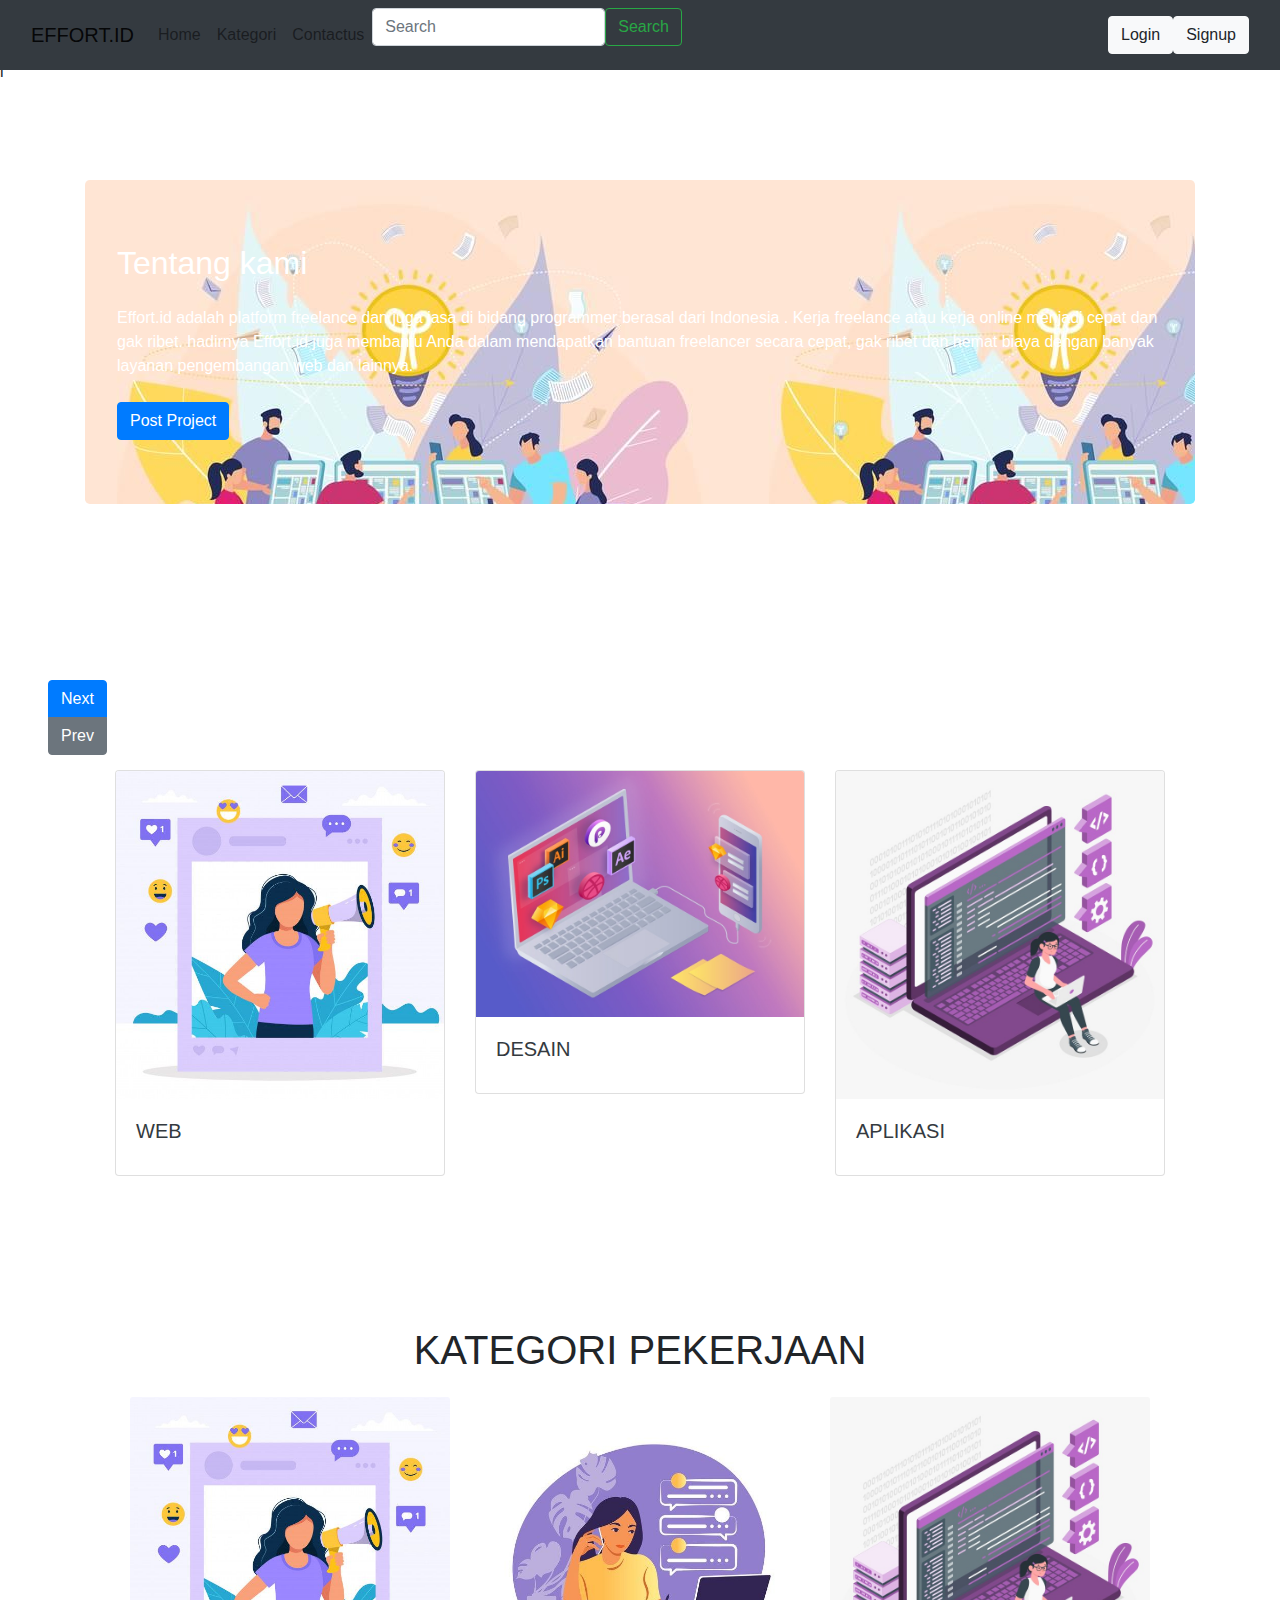
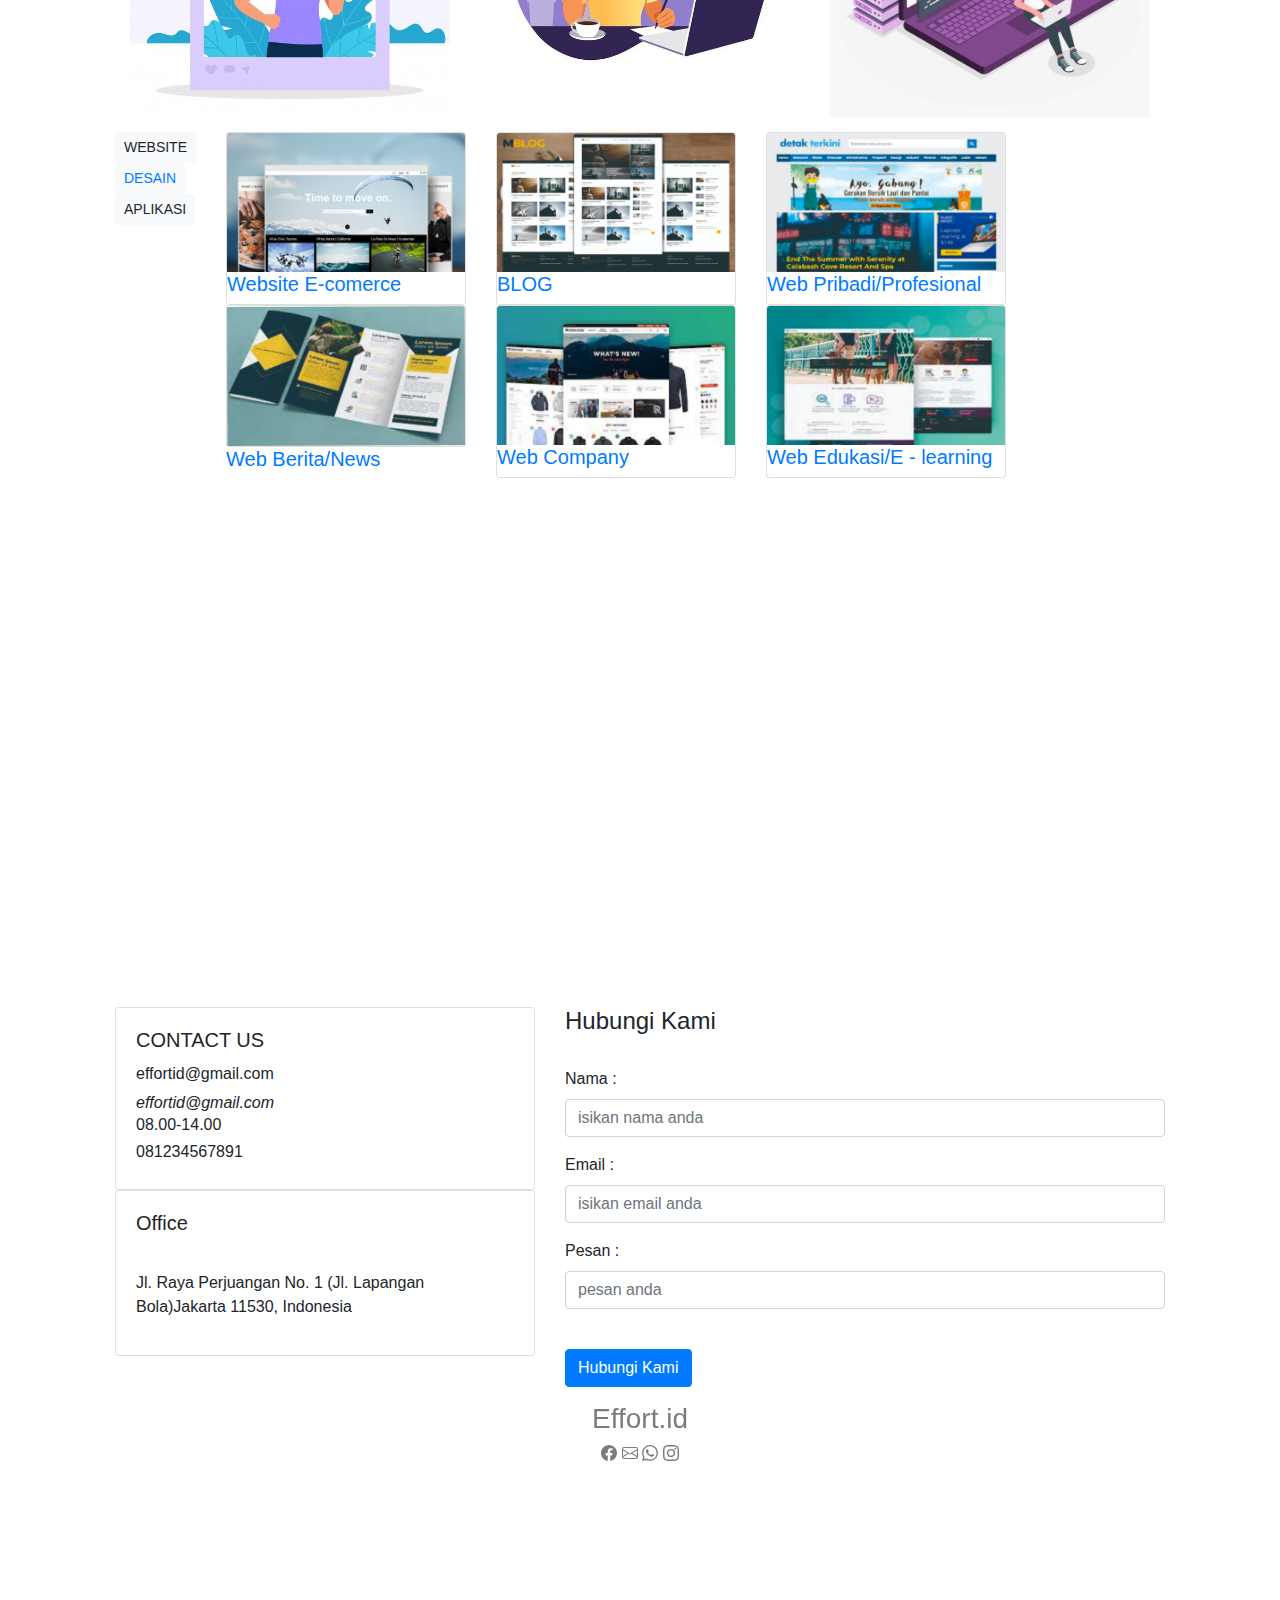
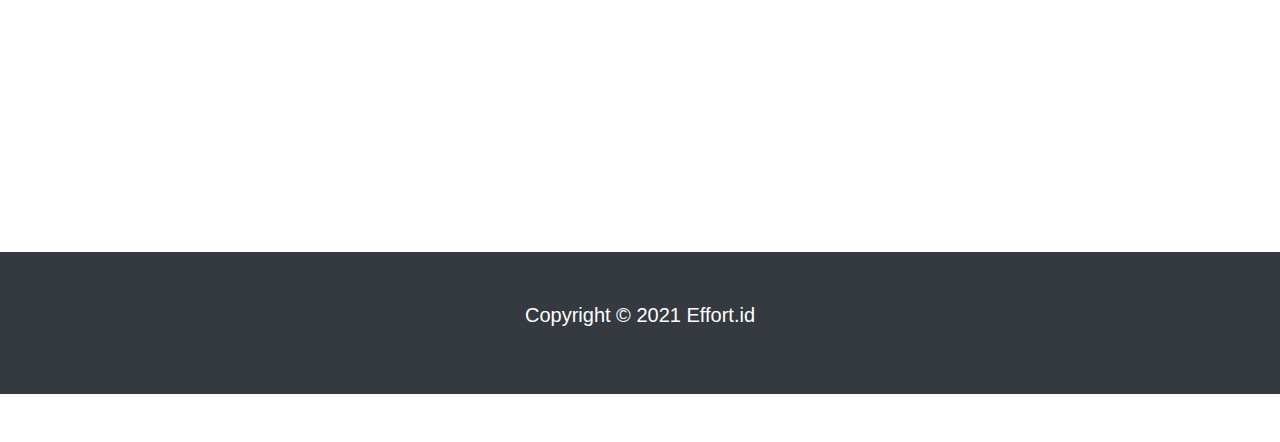
<file: index.html>
i<!DOCTYPE html>
<html lang="en">

<head>
  <meta charset="UTF-8" />
  <meta http-equiv="X-UA-Compatible" content="IE=edge" />
  <meta name="viewport" content="width=device-width, initial-scale=1.0" />
  <link rel="stylesheet" href="https://maxcdn.bootstrapcdn.com/bootstrap/4.0.0/css/bootstrap.min.css"
    integrity="sha384-Gn5384xqQ1aoWXA+058RXPxPg6fy4IWvTNh0E263XmFcJlSAwiGgFAW/dAiS6JXm" crossorigin="anonymous">
  <script src="https://code.jquery.com/jquery-3.2.1.slim.min.js"
    integrity="sha384-KJ3o2DKtIkvYIK3UENzmM7KCkRr/rE9/Qpg6aAZGJwFDMVNA/GpGFF93hXpG5KkN"
    crossorigin="anonymous"></script>
  <script src="https://cdnjs.cloudflare.com/ajax/libs/popper.js/1.12.9/umd/popper.min.js"
    integrity="sha384-ApNbgh9B+Y1QKtv3Rn7W3mgPxhU9K/ScQsAP7hUibX39j7fakFPskvXusvfa0b4Q"
    crossorigin="anonymous"></script>
  <script src="https://maxcdn.bootstrapcdn.com/bootstrap/4.0.0/js/bootstrap.min.js"
    integrity="sha384-JZR6Spejh4U02d8jOt6vLEHfe/JQGiRRSQQxSfFWpi1MquVdAyjUar5+76PVCmYl"
    crossorigin="anonymous"></script>
  <link rel="stylesheet" href="https://maxcdn.bootstrapcdn.com/bootstrap/4.0.0/css/bootstrap.min.css"
    integrity="sha384-Gn5384xqQ1aoWXA+058RXPxPg6fy4IWvTNh0E263XmFcJlSAwiGgFAW/dAiS6JXm" crossorigin="anonymous">
  <link rel="stylesheet" href="halu.css" />
  <title>EFFORT.ID</title>

</head>

<body>
  <!-- Navbar -->
  <nav class="navbar fixed-top navbar-expand-lg navbar-light bg-dark">
    <div class="container-fluid">
        <a class="navbar-brand" href="#">EFFORT.ID</a>
        <button class="navbar-toggler" type="button" data-toggle="collapse" data-target="#collapsibleNavbar">
            <span class="navbar-toggler-icon"></span>
        </button>
        <div class="collapse navbar-collapse" id="collapsibleNavbar">
            <ul class="navbar-nav">
                <li class="nav-item">
                    <a class="nav-link" href="#home"> Home</a>
                </li>
                <li class="nav-item">
                    <a class="nav-link" href="#kategori">Kategori</a>
                </li>
                <li class="nav-item">
                    <a class="nav-link" href="#hub">Contactus</a>
                </li>
            </ul>
            <form class="d-flex">
                <input class="form-control me-2" type="search" placeholder="Search" aria-label="Search">
                <a href="pencarian1.html" class="btn btn-outline-success" type="submit">Search </a>
              </form>
          </div>
          <a href="login.html" class="btn btn-light">Login</a>
          <a href="signup.html" class="btn btn-light">Signup</a>
      </div>
    </div>
  </nav>

  <!--HOME section-->

  <section id="home" class="p-5">
    <div class="container py-5">
      <div class="jumbotron text-white" style="background-image: url(gambar.jpeg);">
        <h2 class="mb-4">
          Tentang kami
        </h2>
        <p class="mb-4">
          Effort.id adalah platform freelance dan juga jasa di bidang programmer berasal dari Indonesia .
          Kerja freelance atau kerja online menjadi cepat dan gak ribet. hadirnya
          Effort.id juga membantu Anda dalam mendapatkan bantuan freelancer secara cepat, gak ribet dan
          hemat biaya dengan banyak layanan pengembangan web dan lainnya.
        </p>
        <a href="postproject.html" class="btn btn-primary">Post Project</a>
      </div>
    </div>
  </section>


  <section id="home" class="p-5">
    <div class="btn-group-vertical">
      <a href="" class="btn btn-primary">Next</a>
      <a href="" class="btn btn-secondary">Prev</a>
    </div>
    <section id="gallery">
      <div class="container">
        <div class="row">
          <div class="col-lg-4 mb-4">
            <div class="card">
              <img src="gambar 1.jpeg" alt="" class="card-img-top">
              <div class="card-body">
                <h5 class="card-title"><a href="pencarian1.html" class="text-dark">WEB</a></h5>
                  
              </div>
            </div>
          </div>
          <div class="col-lg-4 mb-4">
            <div class="card">
              <img src="gambar 2.jpg" alt="" class="card-img-top">
              <div class="card-body">
                <h5 class="card-title"><a href="pencarian1.html" class="text-dark">DESAIN</a></h5>
                
              </div>
            </div>
          </div>
          <div class="col-lg-4 mb-4">
            <div class="card">
              <img src="gambar 3.jpeg" alt="" class="card-img-top">
              <div class="card-body">
                <h5 class="card-title">  <a href="pencarian1.html" class="text-dark">APLIKASI</a></h5>
                
              </div>
            </div>
          </div>
        </div>
      </div>
    </section>
  </section>

 <!-- KATEGOORI PEKERJAAN-->
  <section id="kategori" class="p-5">
    <div class="container">
      <div class="row">
        <div class="col text-center">
          <h1>KATEGORI PEKERJAAN</h1>
        </div>
        <br>

        <div class="row">
          <div class="col-md-4">
            <div class="card1">
              <img class="card-img-top" src="gambar 1.jpeg" alt="Card image cap">
            </div>
          </div>
          <div class="col-md-4">
            <div class="card2">
              <img class="card-img-top" src="gambar 3.jpg" alt="Card image cap">
            </div>
          </div>
          <div class="col-md-4">
            <div class="card3">
              <img class="card-img-top" src="gambar 3.jpeg" alt="Card image cap">
            </div>
          </div>
        </div>

        <!-- plihan-->
        <div class="rowwy">
          <div class="col-md-3">
            <div class="card-body1">
              <button type="button" class="btn btn-light btn-sm card-text">WEBSITE</button>
            </div>
            <div class="card-body2">
              <button type="button" class="btn btn-light btn-sm card-text"><a href="aplikasi.html">DESAIN</button></a>
            </div>
            <div class="card-body3">
              <button type="button" class="btn btn-light btn-sm card-text">APLIKASI</button>
            </div>
          </div>
        </div>
        <div class="col-md-3">
          <div class="card">
            <img class="card-img-top" src="blogger1.jpg" alt="Card image cap">
            <h5><a href="pencarian2.html">Website E-comerce</a></h5>
          </div>
          <div class="card">
            <img class="card-img-top" src="blogger2.jpg" alt="Card image cap">
          </div>
          <h5><a href="pencarian2.html">Web Berita/News</a></h5>
        </div>
        <div class="col-md-3">
          <div class="card">
            <img class="card-img-top" src="blogger3.jpg" alt="Card image cap">
            <h5><a href="pencarian2.html">BLOG</a></h5>
          </div>
          <div class="card">
            <img class="card-img-top" src="blogger4.jpg" alt="Card image cap">
            <h5><a href="pencarian2.html">Web Company</a></h5>
          </div>
        </div>
        <div class="col-md-3">
          <div class="card">
            <img class="card-img-top" src="blogger5.jpg" alt="Card image cap">
            <h5><a href="pencarian2.html">Web Pribadi/Profesional</a></h5>
          </div>
          <div class="card">
            <img class="card-img-top" src="blogger6.jpg" alt="Card image cap">
            <h5><a href="pencarian2.html">Web Edukasi/E - learning</a></h5>
          </div>
        </div>
      </div>
      </section>

  <!-- HUBUNGI KAMI-->
  <div id="hub"></div>
  <!--Parallax1-->
  <div class="parallax">
  </div>


  <!--card-->
  <div class="container">
    <div class="row">
      <div class="col-sm-5" id="card-color">
        <!--Media sosial-->
        <div class="card-1">
          <div class="card mb3">
            <div class="card-body">
              <h5 class="card-title center">CONTACT US</h5>
              <h6>effortid@gmail.com <span class="bi bi-envelope"></span></h6>
              <i class="bi bi-envelope">effortid@gmail.com</i>
              <h6 class="card-jamKerja mb-2">08.00-14.00</h6>
              <h6 class="card-Notlp mb-2">081234567891</h6>
            </div>
          </div>
        </div>
        <!--Alamat Office-->
        <div class="card-2">
          <div class="card mb3">
            <div class="card-body">
              <h5 class="card-title center">Office</h5> <br>
              <p>Jl. Raya Perjuangan No. 1 (Jl. Lapangan Bola)Jakarta 11530, Indonesia</p>
            </div>
          </div>
        </div>
      </div>
      <!--Form Pesan-->
      <div class="col-sm-7">
        <div class="form">
          <h4>Hubungi Kami</h4> <br>
          <div class="form-group">
            <label for="nama">Nama : </label>
            <input type="text" id="nama" class="form-control" placeholder="isikan nama anda">
          </div>
          <div class="form-group">
            <label for="email">Email :</label>
            <input type="email" id="nama" class="form-control" placeholder="isikan email anda">
          </div>
          <div class="form-group">
            <label for="pesan">Pesan :</label>
            <input type="text" id="pesan" class="form-control" placeholder="pesan anda"><br>
          </div>
          <a href="coba.html" class="btn btn-primary">Hubungi Kami</a>
        </div>
      </div>
    </div>
  </div>

  <!--Parallax 2-->
  <div class="parallax">
    <div class="title text-center ">
      <h3>Effort.id</h3>

      <div class="icon-footer"></div>
      <!--facebok-->
      <svg xmlns="http://www.w3.org/2000/svg" width="16" height="16" fill="currentColor" class="bi bi-facebook"
        viewBox="0 0 16 16">
        <path
          d="M16 8.049c0-4.446-3.582-8.05-8-8.05C3.58 0-.002 3.603-.002 8.05c0 4.017 2.926 7.347 6.75 7.951v-5.625h-2.03V8.05H6.75V6.275c0-2.017 1.195-3.131 3.022-3.131.876 0 1.791.157 1.791.157v1.98h-1.009c-.993 0-1.303.621-1.303 1.258v1.51h2.218l-.354 2.326H9.25V16c3.824-.604 6.75-3.934 6.75-7.951z" />
      </svg>
      <!--email-->
      <svg xmlns="http://www.w3.org/2000/svg" width="16" height="16" fill="currentColor" class="bi bi-envelope"
        viewBox="0 0 16 16">
        <path
          d="M0 4a2 2 0 0 1 2-2h12a2 2 0 0 1 2 2v8a2 2 0 0 1-2 2H2a2 2 0 0 1-2-2V4Zm2-1a1 1 0 0 0-1 1v.217l7 4.2 7-4.2V4a1 1 0 0 0-1-1H2Zm13 2.383-4.708 2.825L15 11.105V5.383Zm-.034 6.876-5.64-3.471L8 9.583l-1.326-.795-5.64 3.47A1 1 0 0 0 2 13h12a1 1 0 0 0 .966-.741ZM1 11.105l4.708-2.897L1 5.383v5.722Z" />
      </svg>
      <!--WA-->
      <svg xmlns="http://www.w3.org/2000/svg" width="16" height="16" fill="currentColor" class="bi bi-whatsapp"
        viewBox="0 0 16 16">
        <path
          d="M13.601 2.326A7.854 7.854 0 0 0 7.994 0C3.627 0 .068 3.558.064 7.926c0 1.399.366 2.76 1.057 3.965L0 16l4.204-1.102a7.933 7.933 0 0 0 3.79.965h.004c4.368 0 7.926-3.558 7.93-7.93A7.898 7.898 0 0 0 13.6 2.326zM7.994 14.521a6.573 6.573 0 0 1-3.356-.92l-.24-.144-2.494.654.666-2.433-.156-.251a6.56 6.56 0 0 1-1.007-3.505c0-3.626 2.957-6.584 6.591-6.584a6.56 6.56 0 0 1 4.66 1.931 6.557 6.557 0 0 1 1.928 4.66c-.004 3.639-2.961 6.592-6.592 6.592zm3.615-4.934c-.197-.099-1.17-.578-1.353-.646-.182-.065-.315-.099-.445.099-.133.197-.513.646-.627.775-.114.133-.232.148-.43.05-.197-.1-.836-.308-1.592-.985-.59-.525-.985-1.175-1.103-1.372-.114-.198-.011-.304.088-.403.087-.088.197-.232.296-.346.1-.114.133-.198.198-.33.065-.134.034-.248-.015-.347-.05-.099-.445-1.076-.612-1.47-.16-.389-.323-.335-.445-.34-.114-.007-.247-.007-.38-.007a.729.729 0 0 0-.529.247c-.182.198-.691.677-.691 1.654 0 .977.71 1.916.81 2.049.098.133 1.394 2.132 3.383 2.992.47.205.84.326 1.129.418.475.152.904.129 1.246.08.38-.058 1.171-.48 1.338-.943.164-.464.164-.86.114-.943-.049-.084-.182-.133-.38-.232z" />
      </svg>
      <!--Instagram-->
      <svg xmlns="http://www.w3.org/2000/svg" width="16" height="16" fill="currentColor" class="bi bi-instagram"
        viewBox="0 0 16 16">
        <path
          d="M8 0C5.829 0 5.556.01 4.703.048 3.85.088 3.269.222 2.76.42a3.917 3.917 0 0 0-1.417.923A3.927 3.927 0 0 0 .42 2.76C.222 3.268.087 3.85.048 4.7.01 5.555 0 5.827 0 8.001c0 2.172.01 2.444.048 3.297.04.852.174 1.433.372 1.942.205.526.478.972.923 1.417.444.445.89.719 1.416.923.51.198 1.09.333 1.942.372C5.555 15.99 5.827 16 8 16s2.444-.01 3.298-.048c.851-.04 1.434-.174 1.943-.372a3.916 3.916 0 0 0 1.416-.923c.445-.445.718-.891.923-1.417.197-.509.332-1.09.372-1.942C15.99 10.445 16 10.173 16 8s-.01-2.445-.048-3.299c-.04-.851-.175-1.433-.372-1.941a3.926 3.926 0 0 0-.923-1.417A3.911 3.911 0 0 0 13.24.42c-.51-.198-1.092-.333-1.943-.372C10.443.01 10.172 0 7.998 0h.003zm-.717 1.442h.718c2.136 0 2.389.007 3.232.046.78.035 1.204.166 1.486.275.373.145.64.319.92.599.28.28.453.546.598.92.11.281.24.705.275 1.485.039.843.047 1.096.047 3.231s-.008 2.389-.047 3.232c-.035.78-.166 1.203-.275 1.485a2.47 2.47 0 0 1-.599.919c-.28.28-.546.453-.92.598-.28.11-.704.24-1.485.276-.843.038-1.096.047-3.232.047s-2.39-.009-3.233-.047c-.78-.036-1.203-.166-1.485-.276a2.478 2.478 0 0 1-.92-.598 2.48 2.48 0 0 1-.6-.92c-.109-.281-.24-.705-.275-1.485-.038-.843-.046-1.096-.046-3.233 0-2.136.008-2.388.046-3.231.036-.78.166-1.204.276-1.486.145-.373.319-.64.599-.92.28-.28.546-.453.92-.598.282-.11.705-.24 1.485-.276.738-.034 1.024-.044 2.515-.045v.002zm4.988 1.328a.96.96 0 1 0 0 1.92.96.96 0 0 0 0-1.92zm-4.27 1.122a4.109 4.109 0 1 0 0 8.217 4.109 4.109 0 0 0 0-8.217zm0 1.441a2.667 2.667 0 1 1 0 5.334 2.667 2.667 0 0 1 0-5.334z" />
      </svg>

    </div>
  </div>

  <!-- Footer -->
  <footer class="p-5 bg-dark text-white text-center position-relative">
    <div class="container">
      <p class="lead">Copyright &copy; 2021 Effort.id</p>

      <a href="#" class="position-absolute bottom-0 end-0 p-5">
        <i class="bi bi-arrow-up-circle h1"></i>
      </a>
    </div>
  </footer>


</body>


</html>
</file>
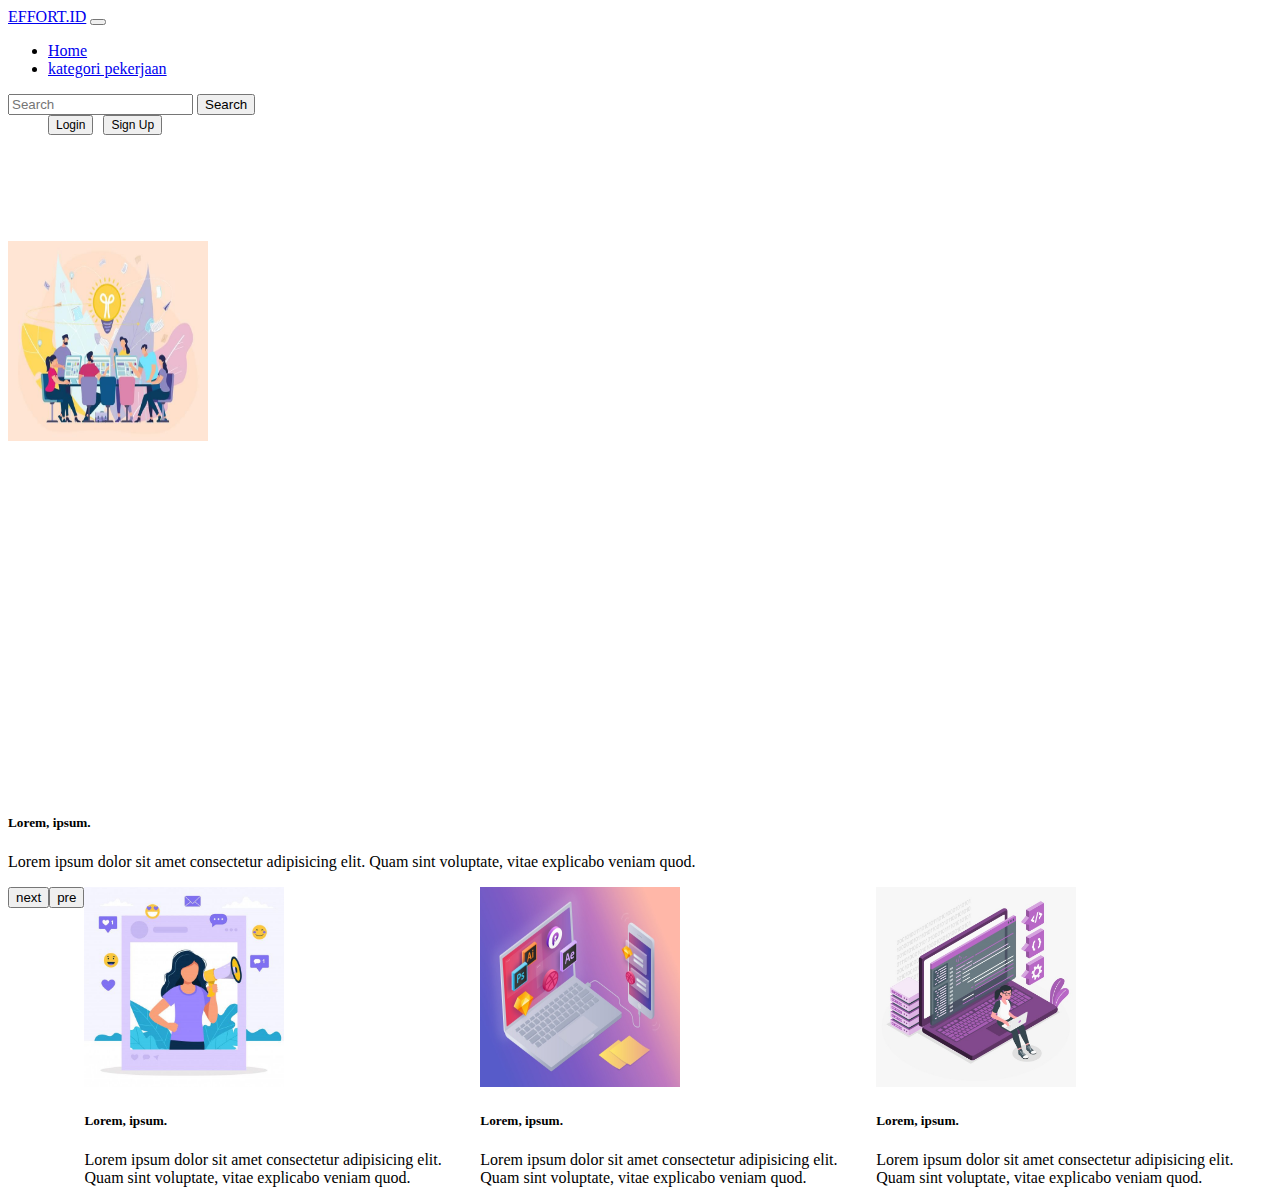
<file: home.html>
<!DOCTYPE html>
<html lang="en">

<head>
  <meta charset="UTF-8">
  <meta http-equiv="X-UA-Compatible" content="IE=edge">
  <meta name="viewport" content="width=device-width, initial-scale=1.0">
  <title>Home</title>
  <link href="https://cdn.jsdelivr.net/npm/bootstrap@5.0.2/dist/css/bootstrap.min.css" rel="stylesheet"
    integrity="sha384-EVSTQN3/azprG1Anm3QDgpJLIm9Nao0Yz1ztcQTwFspd3yD65VohhpuuCOmLASjC" crossorigin="anonymous" />
  <link rel="stylesheet" href="https://pro.fontawesome.com/releases/v5.10.0/css/all.css"
    integrity="sha384-AYmEC3Yw5cVb3ZcuHtOA93w35dYTsvhLPVnYs9eStHfGJvOvKxVfELGroGkvsg+p" crossorigin="anonymous" />
  <link rel="stylesheet" href="home.css" />
</head>

<body>
  <nav class="navbar navbar-expand-lg navbar-dark bg-dark shadow-lg fixed-top">
    <div class="container">
      <a class="navbar-brand" href="#">EFFORT.ID</a>
      <button class="navbar-toggler" type="button" data-bs-toggle="collapse" data-bs-target="#navbarSupportedContent"
        aria-controls="navbarSupportedContent" aria-expanded="false" aria-label="Toggle navigation">
        <span class="navbar-toggler-icon"></span>
      </button>
      <div class="collapse navbar-collapse" id="navbarSupportedContent">
        <ul class="navbar-nav me-auto mb-2 mb-lg-0">
          <li class="nav-item">
            <a class="nav-link active" aria-current="page" href="#">Home</a>
          </li>
          <li class="nav-item">
            <a class="nav-link" href="#">kategori pekerjaan</a>
          </li>
        </ul>
        <form class="d-flex">
          <input class="form-control me-2" type="search" placeholder="Search" aria-label="Search">
          <button class="btn btn-outline-success" type="submit">Search</button>
        </form>
        <div class="login">
        <div class="log">
          <a href="#login">
            <button type="button" class="btn btn-dark btn-lg">Login</button>
          </a>
        </div>
        <div class="sign">
          <a href="#signup">
            <button type="button" class="btn btn-dark btn-lg">Sign Up</button>
          </a>
        </div>
        </div>
      </div>
    </div>
  </nav>
  
  <div class="container-fluid banner">
    <div class="col-md-5">
      <img src="gambar.jpeg" class="card-img-top" width="200" height="200" />
      <div class="col-md-6">
        <h5 class="card-title">Lorem, ipsum.</h5>
        <p class="card-text">Lorem ipsum dolor sit amet consectetur adipisicing elit.
          Quam sint voluptate, vitae explicabo veniam quod.
        </p>
      </div>
    </div>
  </div>
  <nav>
    <div class="card-body">
      <h5 class="card-title">Lorem, ipsum.</h5>
      <p class="card-text">Lorem ipsum dolor sit amet consectetur adipisicing elit.
        Quam sint voluptate, vitae explicabo veniam quod.
      </p>
    </div>
  </nav>
  <div class="isi">
    <div>
      <a href="#next">
        <button type="button" class="btn btn-dark btn-lg">next</button>
      </a>
    </div>
    <div>
      <a href="#pre">
        <button type="button" class="btn btn-dark btn-lg">pre</button>
      </a>
    </div>
    <div class="col-md-3.5">
      <div class="card">
        <img src="gambar 1.jpeg" class="card-img-top" width="200" height="200" />
        <div class="card-body">
          <h5 class="card-title">Lorem, ipsum.</h5>
          <p class="card-text">Lorem ipsum dolor sit amet consectetur adipisicing elit.
            Quam sint voluptate, vitae explicabo veniam quod.
          </p>
        </div>
      </div>
    </div>

    <div class="col-md-3.5">
      <div class="card">
        <img src="gambar 2.jpg" class="card-img-top" width="200" height="200" />
        <div class="card-body">
          <h5 class="card-title">Lorem, ipsum.</h5>
          <p class="card-text">Lorem ipsum dolor sit amet consectetur adipisicing elit.
            Quam sint voluptate, vitae explicabo veniam quod.
          </p>
        </div>
      </div>
    </div>
    <div class="col-md-3.5">
      <div class="card">
        <img src="gambar 3.jpeg" class="card-img-top" width="200" height="200" />
        <div class="card-body">
          <h5 class="card-title">Lorem, ipsum.</h5>
          <p class="card-text">Lorem ipsum dolor sit amet consectetur adipisicing elit.
            Quam sint voluptate, vitae explicabo veniam quod.
          </p>
        </div>
      </div>
    </div>
  </div>


</body>

</html>
</file>
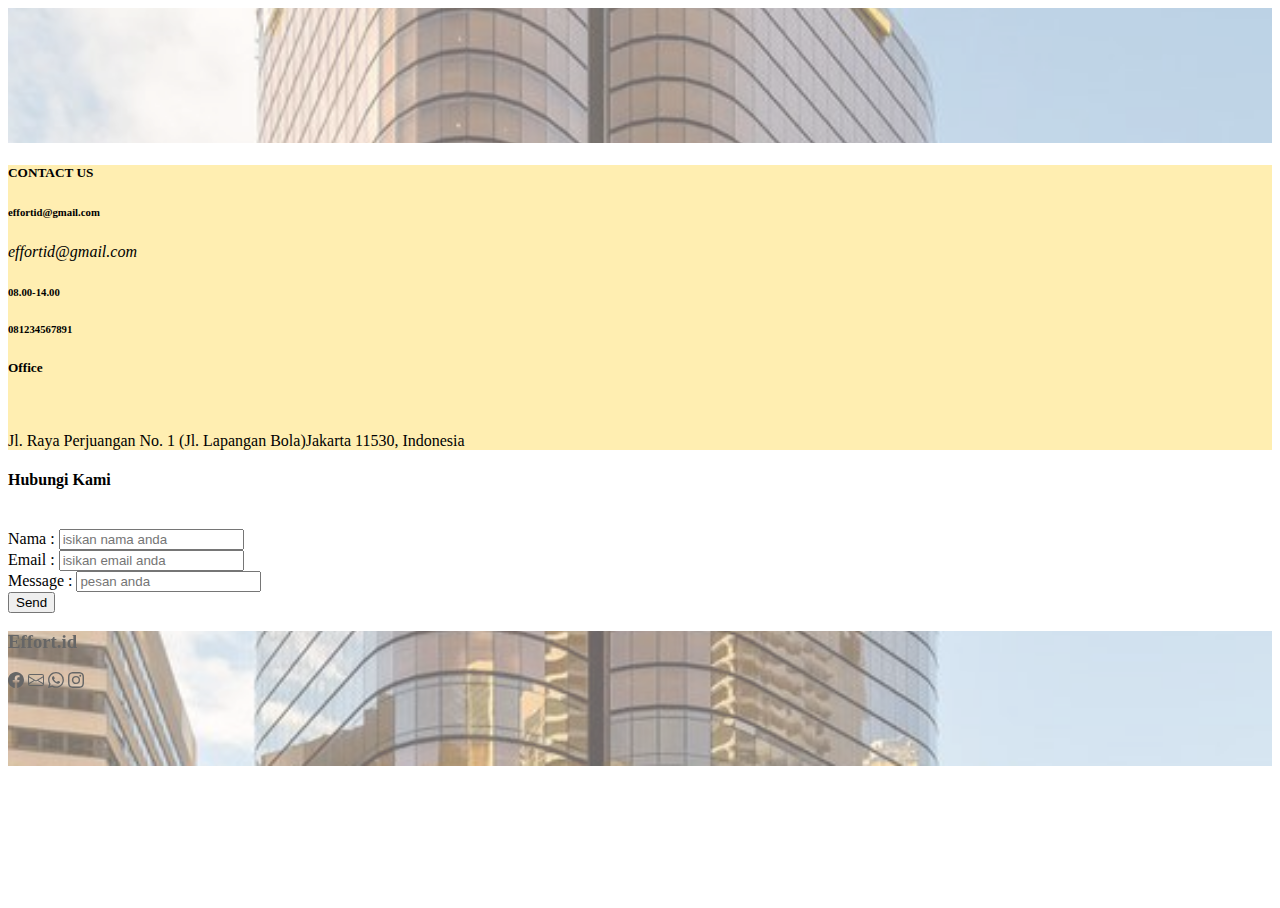
<file: hubungikami.html>
<!DOCTYPE html>
<html lang="en">
    <head>
        <meta name="viewport" content="width=device-width, initial-scale=1">
        <link rel="stylesheet" href="style.css">
        <link href="https://cdn.jsdelivr.net/npm/bootstrap@5.1.3/dist/css/bootstrap.min.css" rel="stylesheet" integrity="sha384-1BmE4kWBq78iYhFldvKuhfTAU6auU8tT94WrHftjDbrCEXSU1oBoqyl2QvZ6jIW3" crossorigin="anonymous">

    </head>
    <body>

        <!--Parallax1-->
        <div class="parallax"></div>


        <!--card-->
        <div class="container">
            <div class="row">
                <div class="col-sm-5" id="card-color">
                    <!--Media sosial-->
                    <div class="card-1">
                        <div class="card mb3">
                            <div class="card-body">
                                <h5 class="card-title center">CONTACT US</h5>
                                <h6>effortid@gmail.com <span class="bi bi-envelope"></span></h6>
                                <i class="bi bi-envelope">effortid@gmail.com</i>
                                <h6 class="card-jamKerja mb-2">08.00-14.00</h6>
                                <h6 class="card-Notlp mb-2">081234567891</h6>
                            </div>
                        </div>
                    </div>
                    <!--Alamat Office-->
                    <div class="card-2">
                        <div class="card mb3">
                            <div class="card-body">
                                <h5 class="card-title center">Office</h5> <br>
                                <p>Jl. Raya Perjuangan No. 1 (Jl. Lapangan Bola)Jakarta 11530, Indonesia</p>
                            </div>
                        </div>
                    </div>
                </div>
                <!--Form Pesan-->
                <div class="col-sm-7">
                    <div class="form">
                        <h4>Hubungi Kami</h4> <br>
                        <div class="form-group">
                            <label for="nama">Nama : </label>
                            <input type="text" id="nama" class="form-control" placeholder="isikan nama anda">
                        </div>
                        <div class="form-group">
                            <label for="email">Email :</label>
                            <input type="email" id="nama" class="form-control" placeholder="isikan email anda">
                        </div>
                        <div class="form-group">
                            <label for="pesan">Message :</label>
                            <input type="text" id="pesan" class="form-control" placeholder="pesan anda"><br>
                        </div>
                        <button type="submit" class="btn btn-danger">Send</button>
                    </div>
                </div>
            </div>
        </div>

        <!--Parallax 2-->
        <div class="parallax">
            <div class="title text-center ">
                <h3>Effort.id</h3>
                
                <div class="icon-footer"></div>
                    <!--facebok-->
                    <svg xmlns="http://www.w3.org/2000/svg" width="16" height="16" fill="currentColor" class="bi bi-facebook" viewBox="0 0 16 16">
                        <path d="M16 8.049c0-4.446-3.582-8.05-8-8.05C3.58 0-.002 3.603-.002 8.05c0 4.017 2.926 7.347 6.75 7.951v-5.625h-2.03V8.05H6.75V6.275c0-2.017 1.195-3.131 3.022-3.131.876 0 1.791.157 1.791.157v1.98h-1.009c-.993 0-1.303.621-1.303 1.258v1.51h2.218l-.354 2.326H9.25V16c3.824-.604 6.75-3.934 6.75-7.951z"/>
                    </svg>
                    <!--email-->
                    <svg xmlns="http://www.w3.org/2000/svg" width="16" height="16" fill="currentColor" class="bi bi-envelope" viewBox="0 0 16 16" >
                        <path d="M0 4a2 2 0 0 1 2-2h12a2 2 0 0 1 2 2v8a2 2 0 0 1-2 2H2a2 2 0 0 1-2-2V4Zm2-1a1 1 0 0 0-1 1v.217l7 4.2 7-4.2V4a1 1 0 0 0-1-1H2Zm13 2.383-4.708 2.825L15 11.105V5.383Zm-.034 6.876-5.64-3.471L8 9.583l-1.326-.795-5.64 3.47A1 1 0 0 0 2 13h12a1 1 0 0 0 .966-.741ZM1 11.105l4.708-2.897L1 5.383v5.722Z"/>
                    </svg>
                    <!--WA-->
                    <svg xmlns="http://www.w3.org/2000/svg" width="16" height="16" fill="currentColor" class="bi bi-whatsapp" viewBox="0 0 16 16">
                        <path d="M13.601 2.326A7.854 7.854 0 0 0 7.994 0C3.627 0 .068 3.558.064 7.926c0 1.399.366 2.76 1.057 3.965L0 16l4.204-1.102a7.933 7.933 0 0 0 3.79.965h.004c4.368 0 7.926-3.558 7.93-7.93A7.898 7.898 0 0 0 13.6 2.326zM7.994 14.521a6.573 6.573 0 0 1-3.356-.92l-.24-.144-2.494.654.666-2.433-.156-.251a6.56 6.56 0 0 1-1.007-3.505c0-3.626 2.957-6.584 6.591-6.584a6.56 6.56 0 0 1 4.66 1.931 6.557 6.557 0 0 1 1.928 4.66c-.004 3.639-2.961 6.592-6.592 6.592zm3.615-4.934c-.197-.099-1.17-.578-1.353-.646-.182-.065-.315-.099-.445.099-.133.197-.513.646-.627.775-.114.133-.232.148-.43.05-.197-.1-.836-.308-1.592-.985-.59-.525-.985-1.175-1.103-1.372-.114-.198-.011-.304.088-.403.087-.088.197-.232.296-.346.1-.114.133-.198.198-.33.065-.134.034-.248-.015-.347-.05-.099-.445-1.076-.612-1.47-.16-.389-.323-.335-.445-.34-.114-.007-.247-.007-.38-.007a.729.729 0 0 0-.529.247c-.182.198-.691.677-.691 1.654 0 .977.71 1.916.81 2.049.098.133 1.394 2.132 3.383 2.992.47.205.84.326 1.129.418.475.152.904.129 1.246.08.38-.058 1.171-.48 1.338-.943.164-.464.164-.86.114-.943-.049-.084-.182-.133-.38-.232z"/>
                    </svg>
                    <!--Instagram-->
                    <svg xmlns="http://www.w3.org/2000/svg" width="16" height="16" fill="currentColor" class="bi bi-instagram" viewBox="0 0 16 16">
                        <path d="M8 0C5.829 0 5.556.01 4.703.048 3.85.088 3.269.222 2.76.42a3.917 3.917 0 0 0-1.417.923A3.927 3.927 0 0 0 .42 2.76C.222 3.268.087 3.85.048 4.7.01 5.555 0 5.827 0 8.001c0 2.172.01 2.444.048 3.297.04.852.174 1.433.372 1.942.205.526.478.972.923 1.417.444.445.89.719 1.416.923.51.198 1.09.333 1.942.372C5.555 15.99 5.827 16 8 16s2.444-.01 3.298-.048c.851-.04 1.434-.174 1.943-.372a3.916 3.916 0 0 0 1.416-.923c.445-.445.718-.891.923-1.417.197-.509.332-1.09.372-1.942C15.99 10.445 16 10.173 16 8s-.01-2.445-.048-3.299c-.04-.851-.175-1.433-.372-1.941a3.926 3.926 0 0 0-.923-1.417A3.911 3.911 0 0 0 13.24.42c-.51-.198-1.092-.333-1.943-.372C10.443.01 10.172 0 7.998 0h.003zm-.717 1.442h.718c2.136 0 2.389.007 3.232.046.78.035 1.204.166 1.486.275.373.145.64.319.92.599.28.28.453.546.598.92.11.281.24.705.275 1.485.039.843.047 1.096.047 3.231s-.008 2.389-.047 3.232c-.035.78-.166 1.203-.275 1.485a2.47 2.47 0 0 1-.599.919c-.28.28-.546.453-.92.598-.28.11-.704.24-1.485.276-.843.038-1.096.047-3.232.047s-2.39-.009-3.233-.047c-.78-.036-1.203-.166-1.485-.276a2.478 2.478 0 0 1-.92-.598 2.48 2.48 0 0 1-.6-.92c-.109-.281-.24-.705-.275-1.485-.038-.843-.046-1.096-.046-3.233 0-2.136.008-2.388.046-3.231.036-.78.166-1.204.276-1.486.145-.373.319-.64.599-.92.28-.28.546-.453.92-.598.282-.11.705-.24 1.485-.276.738-.034 1.024-.044 2.515-.045v.002zm4.988 1.328a.96.96 0 1 0 0 1.92.96.96 0 0 0 0-1.92zm-4.27 1.122a4.109 4.109 0 1 0 0 8.217 4.109 4.109 0 0 0 0-8.217zm0 1.441a2.667 2.667 0 1 1 0 5.334 2.667 2.667 0 0 1 0-5.334z"/>
                    </svg>

            </div>
        </div>

    </body>

    
    <script>
    </script>
</html>
</file>
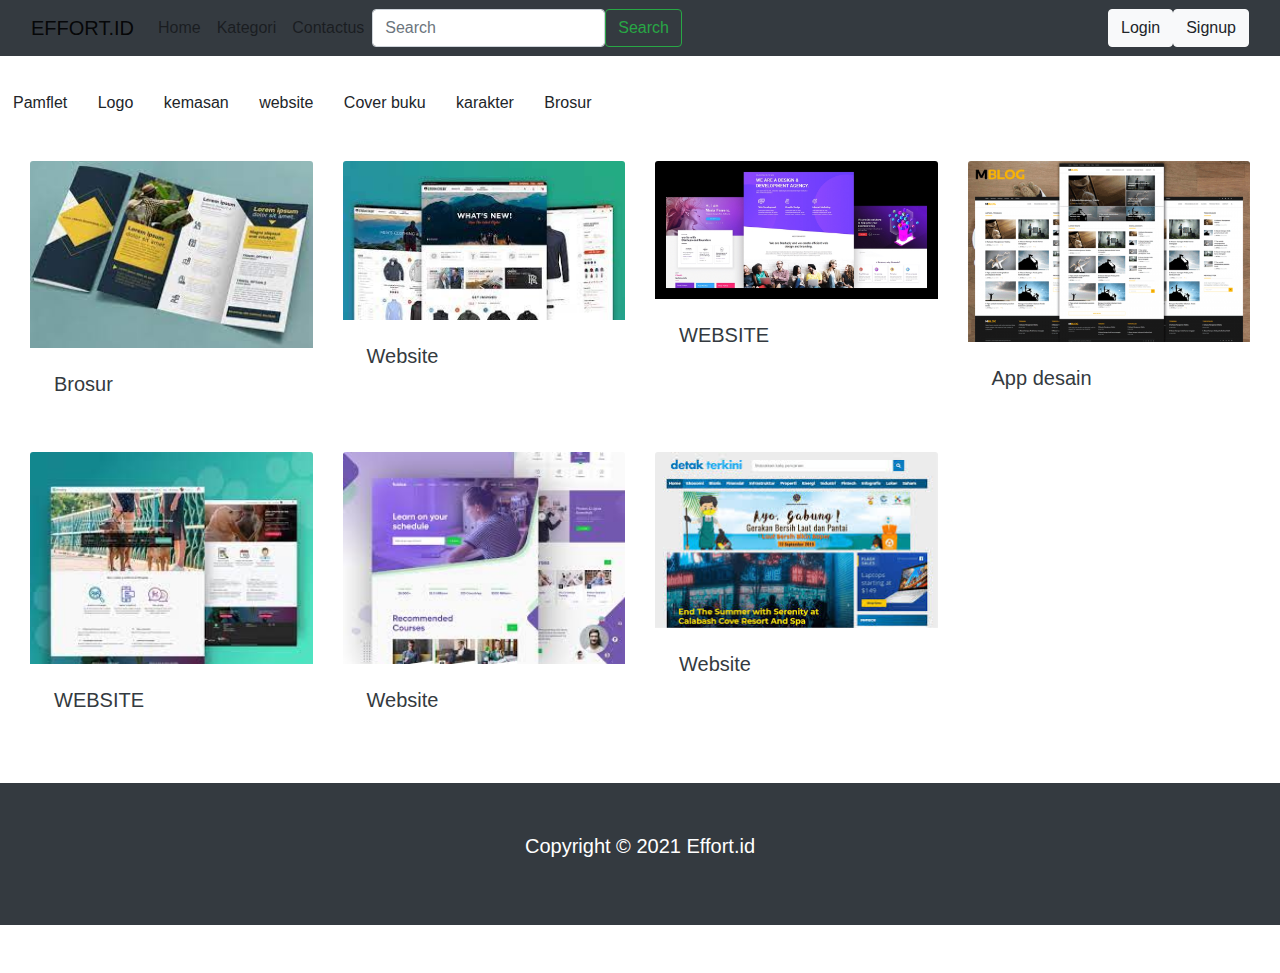
<file: pencarian1.html>
<!DOCTYPE html>
<html lang="en">
  <head>
    <meta charset="UTF-8" />
    <meta http-equiv="X-UA-Compatible" content="IE=edge" />
    <meta name="viewport" content="width=device-width, initial-scale=1.0" />
    <link rel="stylesheet" href="https://maxcdn.bootstrapcdn.com/bootstrap/4.0.0/css/bootstrap.min.css"
    integrity="sha384-Gn5384xqQ1aoWXA+058RXPxPg6fy4IWvTNh0E263XmFcJlSAwiGgFAW/dAiS6JXm" crossorigin="anonymous">
  <script src="https://code.jquery.com/jquery-3.2.1.slim.min.js"
    integrity="sha384-KJ3o2DKtIkvYIK3UENzmM7KCkRr/rE9/Qpg6aAZGJwFDMVNA/GpGFF93hXpG5KkN"
    crossorigin="anonymous"></script>
  <script src="https://cdnjs.cloudflare.com/ajax/libs/popper.js/1.12.9/umd/popper.min.js"
    integrity="sha384-ApNbgh9B+Y1QKtv3Rn7W3mgPxhU9K/ScQsAP7hUibX39j7fakFPskvXusvfa0b4Q"
    crossorigin="anonymous"></script>
  <script src="https://maxcdn.bootstrapcdn.com/bootstrap/4.0.0/js/bootstrap.min.js"
    integrity="sha384-JZR6Spejh4U02d8jOt6vLEHfe/JQGiRRSQQxSfFWpi1MquVdAyjUar5+76PVCmYl"
    crossorigin="anonymous"></script>
  <link rel="stylesheet" href="https://maxcdn.bootstrapcdn.com/bootstrap/4.0.0/css/bootstrap.min.css"
    integrity="sha384-Gn5384xqQ1aoWXA+058RXPxPg6fy4IWvTNh0E263XmFcJlSAwiGgFAW/dAiS6JXm" crossorigin="anonymous">
  <link rel="stylesheet" href="halu.css" />
  <title>EFFORT.ID</title>

  <!--css pencarian 1-->
  <style>
   
    .button-pilihan{border-radius: 8px;
      ransition-duration: 0.4s;}
   .button-pilihan:hover {
  background-color: #4CAF50; /* Green */
  color: white;
}
  
  </style>
  </head>
  <body>
     <!-- Navbar -->
  <nav class="navbar fixed-top navbar-expand-lg navbar-light bg-dark">
    <div class="container-fluid">
        <a class="navbar-brand" href="#">EFFORT.ID</a>
        <button class="navbar-toggler" type="button" data-toggle="collapse" data-target="#collapsibleNavbar">
            <span class="navbar-toggler-icon"></span>
        </button>
        <div class="collapse navbar-collapse" id="collapsibleNavbar">
            <ul class="navbar-nav">
                <li class="nav-item">
                    <a href="index.html#home" class="nav-link">Home</a>
                </li>
                <li class="nav-item">
                    <a href="index.html##kategori" class="nav-link">Kategori</a>
                </li>
                <li class="nav-item">
                    <a  href="index.html#hub" class="nav-link">Contactus</a>
                </li>
            </ul>
            <form class="d-flex">
                <input class="form-control me-2" type="search" placeholder="Search" aria-label="Search">
                <a href="pencarian1.html" class="btn btn-outline-success" type="submit">Search </a>
              </form>
          </div>
          <a href="login.html" class="btn btn-light">Login</a>
          <a href="signup.html" class="btn btn-light">Signup</a>
      </div>
    </div>
  </nav>

<br>

    <!-- pilihan atas -->
    <section class="pilihan-atas">
      <div class="button-pilihan">
      <a class="btn btn-blue1" >Pamflet</a>
      <a class="btn btn-blue2" >Logo</a>
      <a class="btn btn-blue3" >kemasan</a>
      <a class="btn btn-blue4" >website</a>
      <a class="btn btn-blue5" >Cover buku</a>
      <a class="btn btn-blue6" >karakter</a>
      <a class="btn btn-blue7" >Brosur</a>
    </div>
  </section>

    <br>
    <!-- Showcase -->
    <section>
      <div class="row">
        <!-- Gallery item -->
        <div class="col-xl-3 col-lg-4 col-md-6 mb-4">
          <div class="bg-white rounded shadow-sm"><img src="bawah4.jpg" alt="" class="img-fluid card-img-top">
            <div class="p-4">
              <h5> <a href="pencarian2.html" class="text-dark">Brosur</a></h5>
            </div>
          </div>
        </div>
        <!-- End -->
  
        <!-- Gallery item -->
        <div class="col-xl-3 col-lg-4 col-md-6 mb-4">
          <div class="bg-white rounded shadow-sm"><img src="bawah 1.jpg"" class="img-fluid card-img-top">
            <div class="p-4">
              <h5> <a href="#" class="text-dark">Website</a></h5>
            </div>
          </div>
        </div>
        <!-- End -->
  
        <!-- Gallery item -->
        <div class="col-xl-3 col-lg-4 col-md-6 mb-4">
          <div class="bg-white rounded shadow-sm"><img src="bawah 3.jpg" alt="" class="img-fluid card-img-top">
            <div class="p-4">
              <h5> <a href="#" class="text-dark">WEBSITE</a></h5>
            </div>
          </div>
        </div>
        <!-- End -->
  
        <!-- Gallery item -->
        <div class="col-xl-3 col-lg-4 col-md-6 mb-4">
          <div class="bg-white rounded shadow-sm"><img src="bawah2.png" alt="" class="img-fluid card-img-top">
            <div class="p-4">
              <h5> <a href="#" class="text-dark">App desain</a></h5>

            </div>
          </div>
        </div>
        <!-- End -->
  
        <!-- Gallery item -->
        <div class="col-xl-3 col-lg-4 col-md-6 mb-4">
          <div class="bg-white rounded shadow-sm"><img src="images (1).jpg" alt="" class="img-fluid card-img-top">
            <div class="p-4">
              <h5> <a href="#" class="text-dark">WEBSITE</a></h5>
            </div>
          </div>
        </div>
        <!-- End -->
  
        <!-- Gallery item -->
        <div class="col-xl-3 col-lg-4 col-md-6 mb-4">
          <div class="bg-white rounded shadow-sm"><img src="images (2).jpg" alt="" class="img-fluid card-img-top">
            <div class="p-4">
              <h5> <a href="#" class="text-dark">Website</a></h5>
            </div>
          </div>
        </div>
        <!-- End -->
  
        <!-- Gallery item -->
        <div class="col-xl-3 col-lg-4 col-md-6 mb-4">
          <div class="bg-white rounded shadow-sm"><img src="images.jpg" alt="" class="img-fluid card-img-top">
            <div class="p-4">
              <h5> <a href="#" class="text-dark">Website</a></h5>
            </div>
          </div>
        </div>
        <!-- End -->
  

      </div>

   <!-- Footer -->
  <footer class="p-5 bg-dark text-white text-center position-relative">
    <div class="container">
      <p class="lead">Copyright &copy; 2021 Effort.id</p>

      <a href="#" class="position-absolute bottom-0 end-0 p-5">
        <i class="bi bi-arrow-up-circle h1"></i>
      </a>
    </div>
  </footer>
  </body>
</html>
</file>
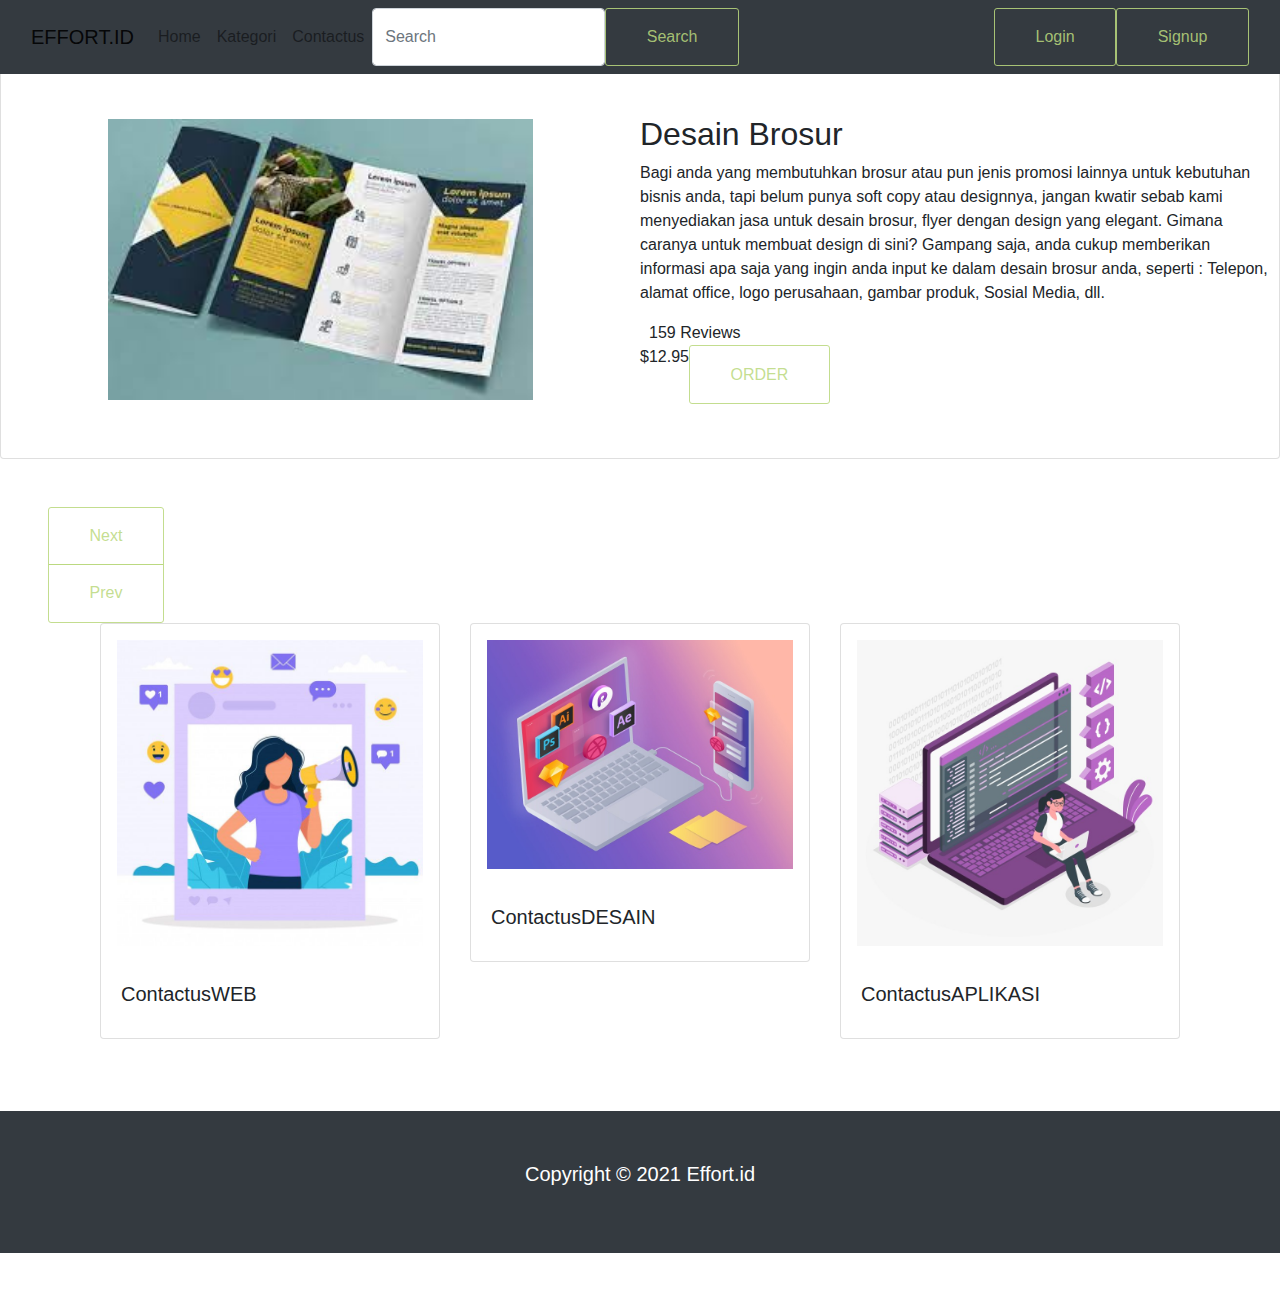
<file: pencarian2.html>
<!DOCTYPE html>
<html lang="en">

<head>
    <meta charset="UTF-8">
    <meta http-equiv="X-UA-Compatible" content="IE=edge">
    <meta name="viewport" content="width=device-width, initial-scale=1.0">
    <link rel="stylesheet" href="https://maxcdn.bootstrapcdn.com/bootstrap/4.0.0/css/bootstrap.min.css"
        integrity="sha384-Gn5384xqQ1aoWXA+058RXPxPg6fy4IWvTNh0E263XmFcJlSAwiGgFAW/dAiS6JXm" crossorigin="anonymous">
    <script src="https://code.jquery.com/jquery-3.2.1.slim.min.js"
        integrity="sha384-KJ3o2DKtIkvYIK3UENzmM7KCkRr/rE9/Qpg6aAZGJwFDMVNA/GpGFF93hXpG5KkN"
        crossorigin="anonymous"></script>
    <script src="https://cdnjs.cloudflare.com/ajax/libs/popper.js/1.12.9/umd/popper.min.js"
        integrity="sha384-ApNbgh9B+Y1QKtv3Rn7W3mgPxhU9K/ScQsAP7hUibX39j7fakFPskvXusvfa0b4Q"
        crossorigin="anonymous"></script>
    <script src="https://maxcdn.bootstrapcdn.com/bootstrap/4.0.0/js/bootstrap.min.js"
        integrity="sha384-JZR6Spejh4U02d8jOt6vLEHfe/JQGiRRSQQxSfFWpi1MquVdAyjUar5+76PVCmYl"
        crossorigin="anonymous"></script>
    <link rel="stylesheet" href="https://maxcdn.bootstrapcdn.com/bootstrap/4.0.0/css/bootstrap.min.css"
        integrity="sha384-Gn5384xqQ1aoWXA+058RXPxPg6fy4IWvTNh0E263XmFcJlSAwiGgFAW/dAiS6JXm" crossorigin="anonymous">
    <link rel="stylesheet" href="pencarian2.css" />
    <title>EFFORT.ID</title>
</head>

<body>
   <!-- Navbar -->
  <nav class="navbar fixed-top navbar-expand-lg navbar-light bg-dark">
    <div class="container-fluid">
        <a class="navbar-brand" href="#">EFFORT.ID</a>
        <button class="navbar-toggler" type="button" data-toggle="collapse" data-target="#collapsibleNavbar">
            <span class="navbar-toggler-icon"></span>
        </button>
        <div class="collapse navbar-collapse" id="collapsibleNavbar">
            <ul class="navbar-nav">
                <li class="nav-item">
                    <a href="index.html#home" class="nav-link">Home</a>
                </li>
                <li class="nav-item">
                    <a href="index.html##kategori" class="nav-link">Kategori</a>
                </li>
                <li class="nav-item">
                    <a  href="index.html#hub" class="nav-link">Contactus</a>
                </li>
            </ul>
            <form class="d-flex">
                <input class="form-control me-2" type="search" placeholder="Search" aria-label="Search">
                <a href="pencarian1.html" class="btn btn-outline-success" type="submit">Search </a>
              </form>
          </div>
          <a href="login.html" class="btn btn-light">Login</a>
          <a href="signup.html" class="btn btn-light">Signup</a>
      </div>
    </div>
  </nav>

    <!--produk-->
    <section class="card">
        <div class="row">
            <div class="col-md-6 text-center align-self-center"> <img class="img-fluid" src="bawah4.jpg"> </div>
            <div class="col-md-6 info">
                <div class="row title">
                    <div class="col">
                        <h2>Desain Brosur</h2>
                    </div>
                    <div class="col text-right"><a href="#"><i class="fa fa-heart-o"></i></a></div>
                </div>
                <p> Bagi anda yang membutuhkan brosur atau pun jenis promosi lainnya untuk kebutuhan bisnis anda, tapi
                    belum punya soft copy atau designnya, jangan kwatir sebab kami menyediakan jasa untuk desain brosur,
                    flyer dengan design yang elegant.

                    Gimana caranya untuk membuat design di sini?
                    Gampang saja, anda cukup memberikan informasi apa saja yang ingin anda input ke dalam desain brosur
                    anda, seperti :
                    Telepon, alamat office, logo perusahaan, gambar produk, Sosial Media, dll.</p> <span
                    class="fa fa-star checked"></span>
                <id="reviews">159 Reviews</span>
                    <div class="row order">
                        <span>
                            <a>
                                <div class="row">$12.95</div>
                            </a>
                        </span>
                        <a href="order.html" class="btn btn-secondary">ORDER</a>
                    </div>
            </div>
        </div>
    </section>

    <!--kategori-->
    <section id="home" class="p-5">
        <div class="btn-group-vertical">
            <a href="" class="btn btn-primary">Next</a>
            <a href="" class="btn btn-secondary">Prev</a>
        </div>
        <section id="gallery">
            <div class="container">
                <div class="row">
                    <div class="col-lg-4 mb-4">
                        <div class="card">
                            <img src="gambar 1.jpeg" alt="" class="card-img-top">
                            <div class="card-body">
                                <h5 class="card-title">  <a href="pencarian1.html">Contactus</a>WEB</h5>
                            </div>
                        </div>
                    </div>
                    <div class="col-lg-4 mb-4">
                        <div class="card">
                            <img src="gambar 2.jpg" alt="" class="card-img-top">
                            <div class="card-body">
                                <h5 class="card-title">  <a href="pencarian1.html">Contactus</a>DESAIN</h5>
                            </div>
                        </div>
                    </div>
                    <div class="col-lg-4 mb-4">
                        <div class="card">
                            <img src="gambar 3.jpeg" alt="" class="card-img-top">
                            <div class="card-body">
                                <h5 class="card-title">  <a href="pencarian1.html">Contactus</a>APLIKASI</h5>
                            </div>
                        </div>
                    </div>
                </div>
            </div>
        </section>
    </section>

    <!-- Footer -->
  <footer class="p-5 bg-dark text-white text-center position-relative">
    <div class="container">
      <p class="lead">Copyright &copy; 2021 Effort.id</p>

      <a href="#" class="position-absolute bottom-0 end-0 p-5">
        <i class="bi bi-arrow-up-circle h1"></i>
      </a>
    </div>
  </footer>
</body>

</html>
</file>
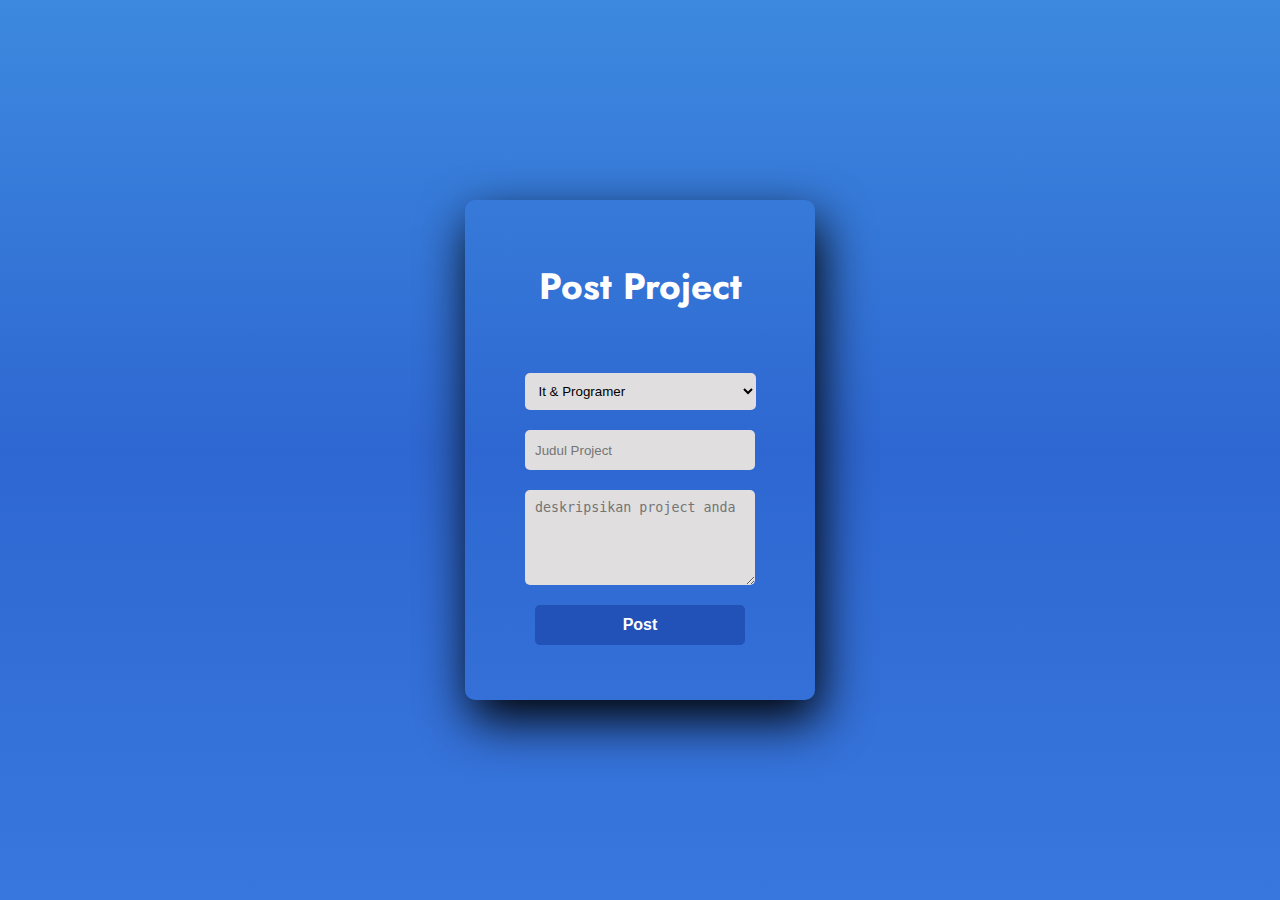
<file: postproject.html>
<!DOCTYPE html>
<html>
<head>
	<title>Slide Navbar</title>
	<link rel="stylesheet" type="text/css" href="PP.css">
<link href="https://fonts.googleapis.com/css2?family=Jost:wght@500&display=swap" rel="stylesheet">
</head>
<body>
	<div class="main">  	
		<input type="checkbox" id="chk" aria-hidden="true">

			<div class="post">
				<form>
					<label for="chk" aria-hidden="true">Post Project</label>
                    <select>Pilih Kategori Project
                        <option value="ti">It & Programer</option>
                        <option value="ti">Desain</option>
                        <option value="ti">Mobile</option>
                    </select>
					<input type="text" name="txt" placeholder="Judul Project" required="">
                    <textarea name="deskripsi" id="deskripsi" cols="5" rows="5" placeholder="deskripsikan project anda"></textarea>
                    
					<button>Post</button>
				</form>
			</div>

	</div>
</body>
</html>
</file>
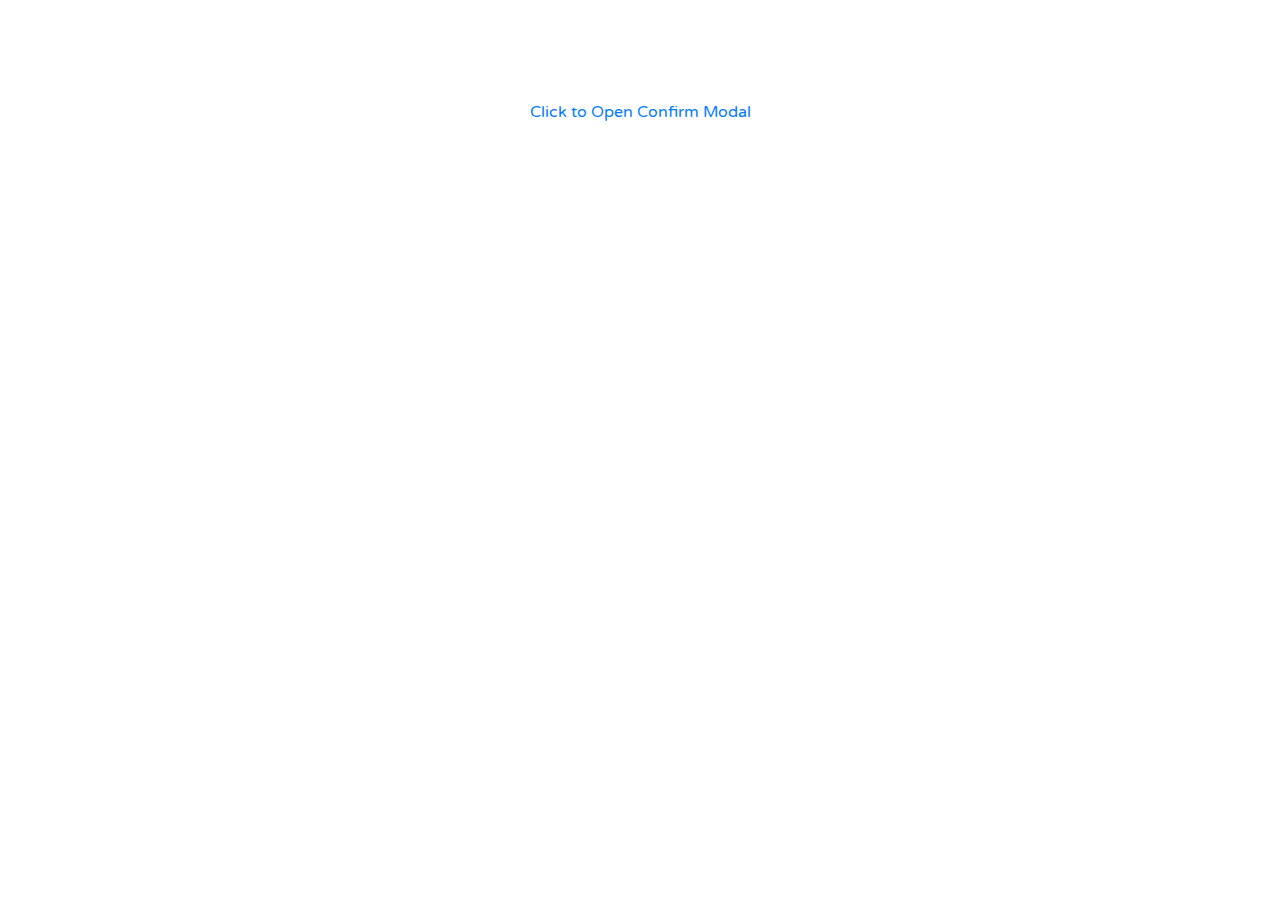
<file: terimakasih.html>
<!DOCTYPE html>
<html lang="en">
<head>
<meta charset="utf-8">
<meta name="viewport" content="width=device-width, initial-scale=1, shrink-to-fit=no">
<title>Bootstrap Simple Success Confirmation Popup</title>
<link rel="stylesheet" href="https://fonts.googleapis.com/css?family=Roboto|Varela+Round">
<link rel="stylesheet" href="https://stackpath.bootstrapcdn.com/bootstrap/4.5.0/css/bootstrap.min.css">
<link rel="stylesheet" href="https://fonts.googleapis.com/icon?family=Material+Icons">
<link rel="stylesheet" href="https://maxcdn.bootstrapcdn.com/font-awesome/4.7.0/css/font-awesome.min.css">
<script src="https://code.jquery.com/jquery-3.5.1.min.js"></script>
<script src="https://cdn.jsdelivr.net/npm/popper.js@1.16.0/dist/umd/popper.min.js"></script>
<script src="https://stackpath.bootstrapcdn.com/bootstrap/4.5.0/js/bootstrap.min.js"></script>
<link rel="stylesheet" href="tugas3.css">
</head>
<body>
<div class="text-center">
	<!-- Button HTML (to Trigger Modal) -->
	<a href="#myModal" class="trigger-btn" data-toggle="modal">Click to Open Confirm Modal</a>
</div>

<!-- Modal HTML -->
<div id="myModal" class="modal fade">
	<div class="modal-dialog modal-confirm">
		<div class="modal-content">
			<div class="modal-header">
				<div class="icon-box">
					<i class="material-icons">&#xE876;</i>
				</div>				
				<h4 class="modal-title w-100">Terima Kasih!</h4>	
			</div>
			<div class="modal-body">
				<p class="text-center">Your order has been confirmed. Check your email for detials.</p>
			</div>
			<div class="modal-footer">
				<button class="btn btn-success btn-block" data-dismiss="modal">OK</button>
			</div>
		</div>
	</div>
</div>     
</body>
</html>
</file>
<file: halu.css>
body::before {
    display: block;
    content: '';
    height: 60px;
  }

  #map {
    width: 100%;
    height: 100%;
    border-radius: 10px;
  }
  
  @media (min-width: 768px) {
    .news-input {
      width: 50%;
    }
  }
  

  /*hubunhi kami*/
  .parallax {
    /* mengambil gambar*/
    background-image: url('gedung.jpg');
  
    /* tinggi gambar*/
    height: 50%; 
  
    /* parallax scroll */
    background-attachment: fixed;
    background-position: center;
    background-repeat: no-repeat;
    background-size: cover;
    filter: opacity(60%);
    }

  /* kategori */
  .row {
    margin: 15px;
  }
  .card1{
    text-align: center;
    font-size: 24px;
}
.card2{
    text-align: center;
    font-size: 24px;
}
.card3{
    text-align: center;
    font-size: 24px;
}
.card-img{
    image-orientation: flip;
    size: 20%;
}
</file>
<file: home.css>
.banner {
    background: "gambar.jpeg"
    no-repeat left;
    background-size: 35%;
    padding-top: 10%;
    padding-bottom: 20%;
    color: #fff;
}
.isi{
    padding: 0px;
    margin: 0px;
    display: flex;
    float: left;
}
.login{
    padding: 0;
    margin-left: 30px;
    display: flex;
    float: left;
}
.login .log{
    padding: 0px ;
    margin: 0;
}
.login .btn{
    margin: 0 0 0 10px;
    font-size: 12px;

}

.login .sign{
    padding: 0 px;
    margin: 0;
}
.card-tittle{
    text-align: right;
}
</file>
<file: style.css>
body, html {
    height: 100%;
    }

.parallax {
    /* mengambil gambar*/
    background-image: url('gedung.jpg');

    /* tinggi gambar*/
    height: 15%; 

    /* parallax scroll */
    background-attachment: fixed;
    background-position: center;
    background-repeat: no-repeat;
    background-size: cover;
    filter: opacity(60%);
    }

#card-color {
    background: #FFEEB1;
}
#tombolIt {
    position: fixed;
  display: none;
  width: 100%;
  height: 100%;
  top: 0;
  left: 0;
  right: 0;
  bottom: 0;
  background-color: rgba(0,0,0,0.5);
  z-index: 2;
  cursor: pointer; 
}
</file>
<file: pencarian2.css>
/*navbar*/
body::before {
    display: block;
    content: '';
    height: 60px;
  }

  #map {
    width: 100%;
    height: 100%;
    border-radius: 10px;
  }
  
  @media (min-width: 768px) {
    .news-input {
      width: 50%;
    }
  }
  




.row {
    margin: 0
}

.path {
    color: grey;
    margin-bottom: 1rem
}

.path a {
    color: #ffffff
}

.info {
    padding: 6vh 0vh
}

@media(max-width:768px) {
    .info {
        padding: 0
    }
}

.checked {
    color: rgb(255, 217, 0);
    margin-right: 1vh
}

.fa-star-half-full {
    color: rgb(255, 217, 0)
}

img {
    height: fit-content;
    width: 75%;
    padding: 1rem
}

@media(max-width:768px) {
    img {
        padding: 2.5rem 0
    }
}

.title .col {
    padding: 0
}

.fa-heart-o {
    font-size: 2rem;
    color: #ffffffaf;
    font-weight: lighter
}

#reviews {
    margin-left: 3vh;
    color: grey
}

.price {
    margin-top: 2rem
}

label.radio span {
    padding: 1vh 4vh;
    background-color: rgb(54, 54, 54);
    color: grey;
    display: inline-block;
    margin-right: 2vh
}

label.radio input:checked+span {
    border: 1px solid white;
    padding: 1vh 4vh;
    background-color: rgb(54, 54, 54);
    margin-right: 2vh;
    color: #ffffff;
    display: inline-block
}

.carousel-control-prev {
    width: unset
}

.carousel-control-next {
    left: 8vh;
    right: unset;
    width: unset
}

.lower {
    margin-top: 3rem
}

.lower i {
    padding: 2.5vh;
    margin-right: 1vh;
    color: grey;
    border: 1px solid rgb(85, 85, 85)
}

.lower .col {
    padding: 0
}

@media(max-width:768px) {
    .lower i {
        padding: 2vh;
        margin-right: 1vh;
        color: grey;
        border: 1px solid rgb(85, 85, 85)
    }
}

.btn {
    background-color: transparent;
    border-color: rgba(186, 216, 125, 0.863);
    color: rgba(186, 216, 125, 0.863);
    padding: 1.8vh 4.5vh;
    height: fit-content;
    border-radius: 3px
}

.btn:focus {
    box-shadow: none;
    outline: none;
    box-shadow: none;
    color: white;
    -webkit-box-shadow: none;
    transition: none
}

.btn:hover {
    color: white
}

@media(max-width:768px) {
    .btn {
        background-color: transparent;
        border-color: rgba(186, 216, 125, 0.863);
        color: rgba(186, 216, 125, 0.863);
        padding: 1vh;
        font-size: 0.9rem;
        height: fit-content;
        border-radius: 3px
    }
}

a {
    color: unset
}

a:hover {
    color: unset;
    text-decoration: none
}

label.radio input {
    position: absolute;
    top: 0;
    left: 0;
    visibility: hidden;
    pointer-events: none
}

label.radio {
    cursor: pointer
}
</file>
<file: PP.css>
body{
	margin: 0;
	padding: 0;
	display: flex;
	justify-content: center;
	align-items: center;
	min-height: 100vh;
	font-family: 'Jost', sans-serif;
	background: linear-gradient(to bottom, #3d89df, #2e67d1, #3877dd);
}
.main{
	width: 350px;
	height: 500px;
	background: red;
	overflow: hidden;
	background: url("https://doc-08-2c-docs.googleusercontent.com/docs/securesc/68c90smiglihng9534mvqmq1946dmis5/fo0picsp1nhiucmc0l25s29respgpr4j/1631524275000/03522360960922298374/03522360960922298374/1Sx0jhdpEpnNIydS4rnN4kHSJtU1EyWka?e=view&authuser=0&nonce=gcrocepgbb17m&user=03522360960922298374&hash=tfhgbs86ka6divo3llbvp93mg4csvb38") no-repeat center/ cover;
	border-radius: 10px;
	box-shadow: 5px 20px 50px #000;
}
#chk{
	display: none;
}
.post{
	position: relative;
	width:100%;
	height: 100%;
}
label{
	color: #fff;
	font-size: 2.3em;
	justify-content: center;
	display: flex;
	margin: 60px;
	font-weight: bold;
	cursor: pointer;
	transition: .5s ease-in-out;
}
input{
	width: 60%;
	height: 20px;
	background: #e0dede;
	justify-content: center;
	display: flex;
	margin: 20px auto;
	padding: 10px;
	border: none;
	outline: none;
	border-radius: 5px;
}

select {
    width: 60%;
	height: 20px;
	background: #e0dede;
	justify-content: center;
	display: flex;
	margin: 20px auto;
	padding: 10px;
	border: none;
	outline: none;
	border-radius: 5px;
    position: relative;
	width:66%;
	height: 80%;
}
textarea {
	background: #e0dede;
	justify-content: center;
	display: flex;
	margin: 20px auto;
	padding: 10px;
	border: none;
	outline: none;
	border-radius: 5px;
    position: relative;
	width:60%;
}

button{
	width: 60%;
	height: 40px;
	margin: 10px auto;
	justify-content: center;
	display: block;
	color: #fff;
	background: #2251b8;
	font-size: 1em;
	font-weight: bold;
	margin-top: 20px;
	outline: none;
	border: none;
	border-radius: 5px;
	transition: .2s ease-in;
	cursor: pointer;
}
button:hover{
	background: #5194e0;
}
.login{
	height: 460px;
	background: #eee;
	border-radius: 60% / 10%;
	transform: translateY(-180px);
	transition: .8s ease-in-out;
}
.login label{
	color: #573b8a;
	transform: scale(.6);
}

#chk:checked ~ .login{
	transform: translateY(-500px);
}
#chk:checked ~ .login label{
	transform: scale(1);	
}
#chk:checked ~ .signup label{
	transform: scale(.6);
}
</file>
<file: tugas3.css>
body {
	font-family: 'Varela Round', sans-serif;
}
.modal-confirm {		
	color: #636363;
	width: 325px;
	font-size: 14px;
}
.modal-confirm .modal-content {
	padding: 20px;
	border-radius: 5px;
	border: none;
}
.modal-confirm .modal-header {
	border-bottom: none;   
	position: relative;
}
.modal-confirm h4 {
	text-align: center;
	font-size: 26px;
	margin: 30px 0 -15px;
}
.modal-confirm .form-control, .modal-confirm .btn {
	min-height: 40px;
	border-radius: 3px; 
}
.modal-confirm .close {
	position: absolute;
	top: -5px;
	right: -5px;
}	
.modal-confirm .modal-footer {
	border: none;
	text-align: center;
	border-radius: 5px;
	font-size: 13px;
}	
.modal-confirm .icon-box {
	color: #fff;		
	position: absolute;
	margin: 0 auto;
	left: 0;
	right: 0;
	top: -70px;
	width: 95px;
	height: 95px;
	border-radius: 50%;
	z-index: 9;
	background: #82ce34;
	padding: 15px;
	text-align: center;
	box-shadow: 0px 2px 2px rgba(0, 0, 0, 0.1);
}
.modal-confirm .icon-box i {
	font-size: 58px;
	position: relative;
	top: 3px;
}
.modal-confirm.modal-dialog {
	margin-top: 80px;
}
.modal-confirm .btn {
	color: #fff;
	border-radius: 4px;
	background: #82ce34;
	text-decoration: none;
	transition: all 0.4s;
	line-height: normal;
	border: none;
}
.modal-confirm .btn:hover, .modal-confirm .btn:focus {
	background: #6fb32b;
	outline: none;
}
.trigger-btn {
	display: inline-block;
	margin: 100px auto;
}
</file>
